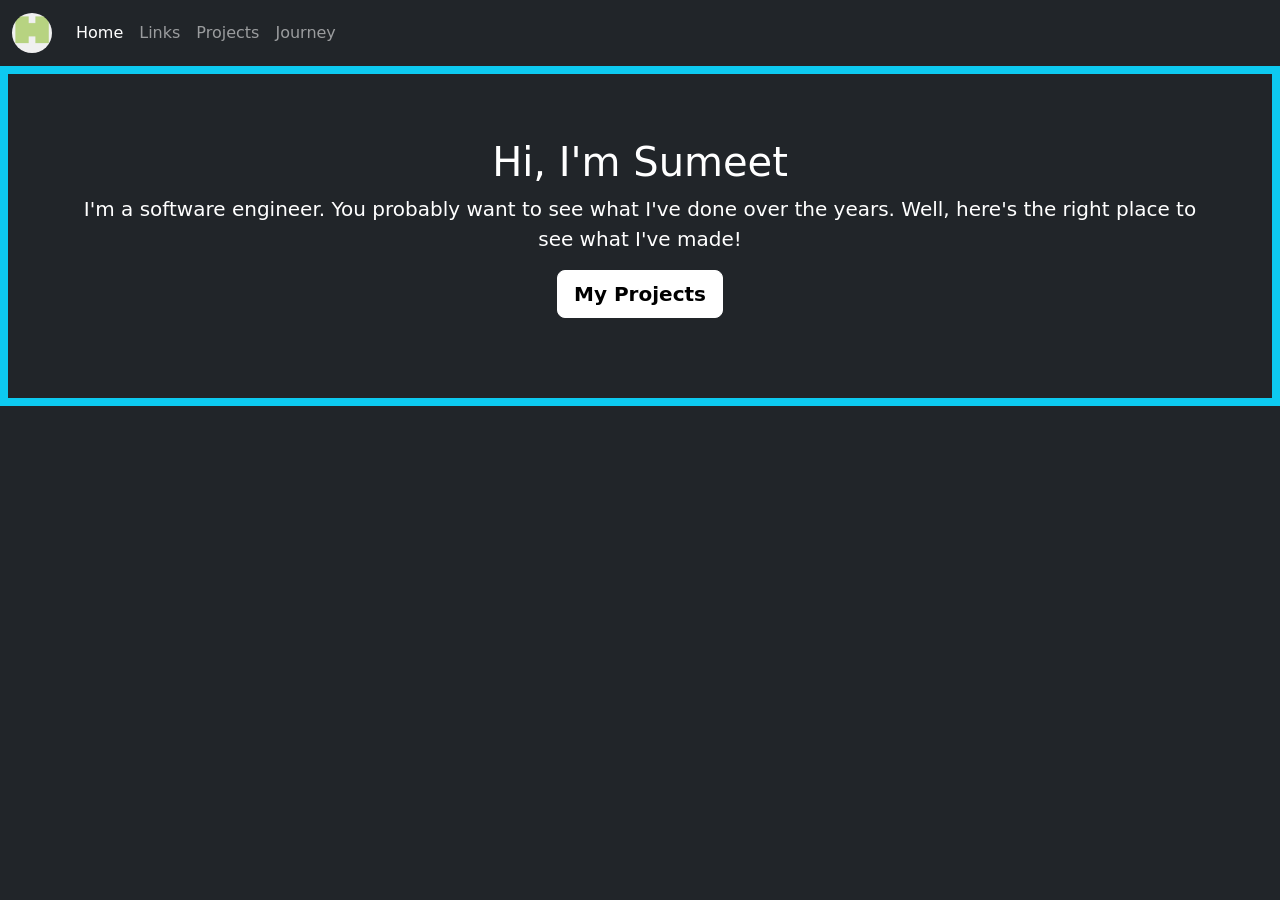
<file: index.html>
<!doctype html>
<html lang="en">
  <head>
    <meta name="viewport" content="width=device-width, initial-scale=1">
    <link href="https://cdn.jsdelivr.net/npm/bootstrap@5.3.8/dist/css/bootstrap.min.css" rel="stylesheet">
    <script src="https://cdn.jsdelivr.net/npm/bootstrap@5.3.8/dist/js/bootstrap.bundle.min.js"></script>
    <title>Sumeet - Home</title>
    <meta charset="'utf-8">
  </head>

  <nav class = "navbar navbar-dark navbar-expand-sm bg-dark sticky-top d-none d-sm-block" style="background-color: black;">
    <div class = "container-fluid" >
      <a class="navbar-brand" href="">
        <img src = "githublogo.png" alt = "Github Logo" style="width: 40px;" class="rounded-pill">
      </a>
      <!-- Links-->
      <div class="navbar-collapse">
      <ul class = "navbar-nav">
        <li class = "nav-item">
          <a class = "nav-link active" href="#">Home</a>
        </li>
        <li class = "nav-item">
          <a class = "nav-link" href="links.html">Links</a>
        </li>
        <li class = "nav-item">
          <a class = "nav-link" href="projects.html">Projects</a>
        </li>
        <li class = "nav-item">
          <a class = "nav-link" href="journey.html">Journey</a>
        </li>
      </ul> 
      </div>
    </div>
  </nav>
  <nav class = "navbar navbar-dark navbar-expand-sm bg-dark sticky-top d-sm-none">
    <div class = "container-fluid" >
      <a class="navbar-brand" href="#">
        <img src = "githublogo.png" alt = "Github Logo" style="width: 40px;" class="rounded-pill">
      </a>
      <!-- Links-->
      <button class="navbar-toggler" type="button" data-bs-toggle="collapse" data-bs-target="#collapsibleNavbar">
      <span class="navbar-toggler-icon"></span>
    </button>
    <div class="collapse navbar-collapse" id="collapsibleNavbar">
      <ul class = "navbar-nav">
        <li class = "nav-item">
          <a class = "nav-link active" href="#">Home</a>
        </li>
        <li class = "nav-item">
          <a class = "nav-link" href="links.html">Links</a>
        </li>
        <li class = "nav-item">
          <a class = "nav-link" href="projects.html">Projects</a>
        </li>
        <li class = "nav-item">
          <a class = "nav-link" href="journey.html">Journey</a>
        </li>
      </ul> 
      </div>
    </div>
  </nav>
  <body class="text-center text-bg-dark">
    <!--
    <div class="container-fluid p-3 my-3 bg-primary">
      <div class="container-fluid bg-info p-2">
        <div class="container"><h1>Home</h1></div>
      </div>
    </div>

    <div class="container-fluid">
      <p class="container bg-info">
        I'm Sumeet, a software & game developer.
        Want to know more about me?
      </p>
    </div>-->
    <div class="container-fluid p-2 bg-info">
    <div class = "cover-container d-flex w-100 h-100 p-3 mx-auto
    flex-column bg-dark">
      <main class="px-5 my-5">
        <h1>Hi, I'm Sumeet</h1>
        <p class = "lead text-center">
          I'm a software engineer. You probably want to see
          what I've done over the years. Well, here's the right
          place to see what I've made!
        </p>
        <p class="lead">
          <a href="projects.html" class="btn btn-lg border-white bg-white fw-bold text-bg-info">My Projects</a>
        </p>

      </main>
    </div>
  </div>
  </body>

</html>
</file>
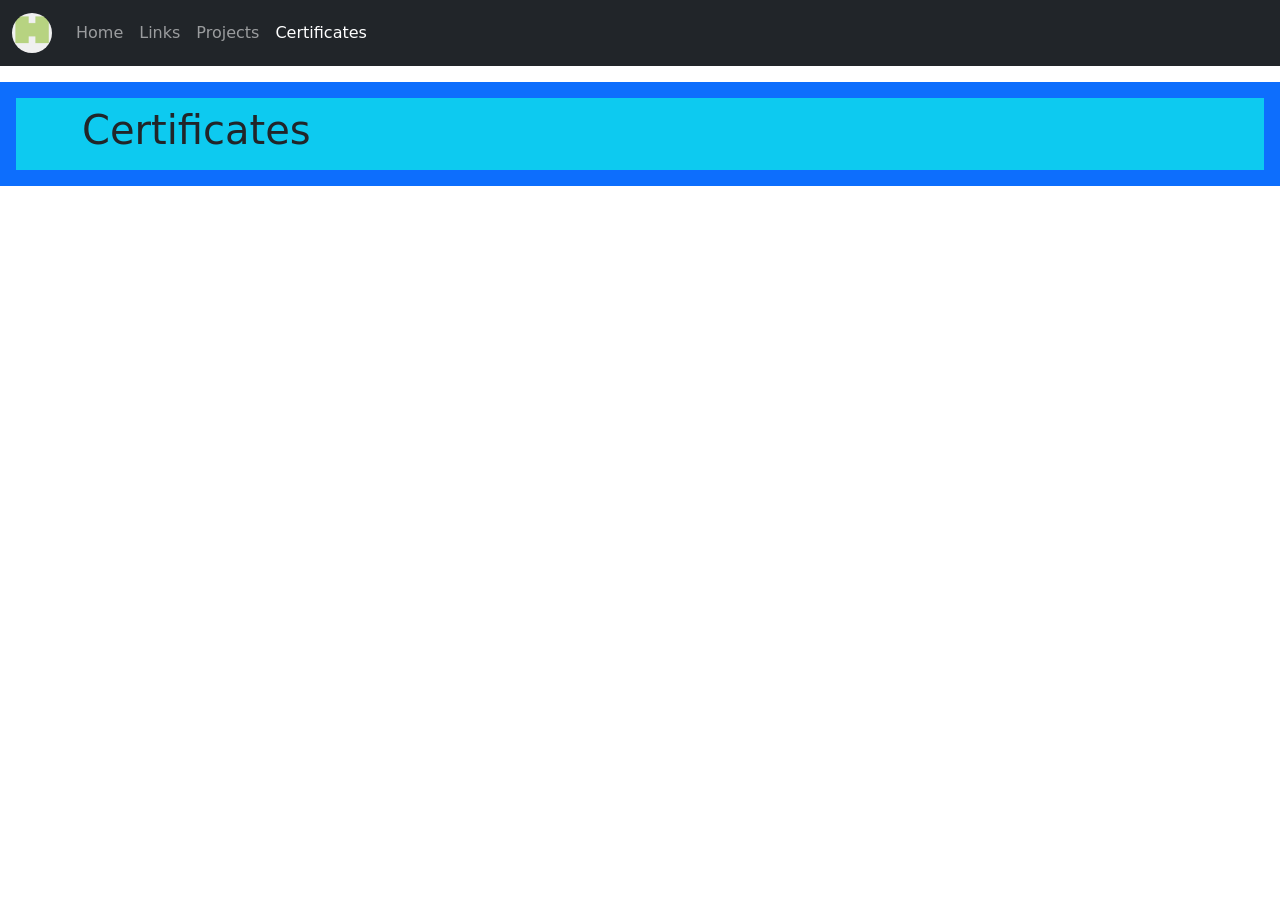
<file: certificates.html>
<!doctype html>
<html lang="en">
  <head>
    <meta name="viewport" content="width=device-width, initial-scale=1">
    <link href="https://cdn.jsdelivr.net/npm/bootstrap@5.3.8/dist/css/bootstrap.min.css" rel="stylesheet">
    <script src="https://cdn.jsdelivr.net/npm/bootstrap@5.3.8/dist/js/bootstrap.bundle.min.js"></script>
    <title>Sumeet - Home</title>
    <meta charset="'utf-8">
  </head>

  <nav class = "navbar navbar-dark navbar-expand-sm bg-dark sticky-top d-none d-sm-block">
    <div class = "container-fluid" >
      <a class="navbar-brand" href="">
        <img src = "githublogo.png" alt = "Github Logo" style="width: 40px;" class="rounded-pill">
      </a>
      <!-- Links-->
      <div class="navbar-collapse">
      <ul class = "navbar-nav">
        <li class = "nav-item">
          <a class = "nav-link" href="index.html">Home</a>
        </li>
        <li class = "nav-item">
          <a class = "nav-link" href="links.html">Links</a>
        </li>
        <li class = "nav-item">
          <a class = "nav-link" href="projects.html">Projects</a>
        </li>
        <li class = "nav-item">
          <a class = "nav-link active">Certificates</a>
        </li>
      </ul> 
      </div>
    </div>
  </nav>
  <nav class = "navbar navbar-dark navbar-expand-sm bg-dark sticky-top d-sm-none">
    <div class = "container-fluid" >
      <a class="navbar-brand" href="#">
        <img src = "githublogo.png" alt = "Github Logo" style="width: 40px;" class="rounded-pill">
      </a>
      <!-- Links-->
      <button class="navbar-toggler" type="button" data-bs-toggle="collapse" data-bs-target="#collapsibleNavbar">
      <span class="navbar-toggler-icon"></span>
    </button>
    <div class="collapse navbar-collapse" id="collapsibleNavbar">
      <ul class = "navbar-nav">
        <li class = "nav-item">
            <a class = "nav-link" href="index.html">Home</a>
        </li>
        <li class = "nav-item">
            <a class = "nav-link" href="links.html">Links</a>
        </li>
        <li class = "nav-item">
            <a class = "nav-link" href="projects.html">Projects</a>
        </li>
        <li class = "nav-item">
            <a class = "nav-link active">Certificates</a>
        </li>
      </ul>
    </div>
    </div>
  </nav>

  <body>

    <div class="container-fluid p-3 my-3 bg-primary">
      <div class="container-fluid bg-info p-2">
        <div class="container"><h1>Certificates</h1></div>
      </div>
    </div>

  </body>
</html>
</file>
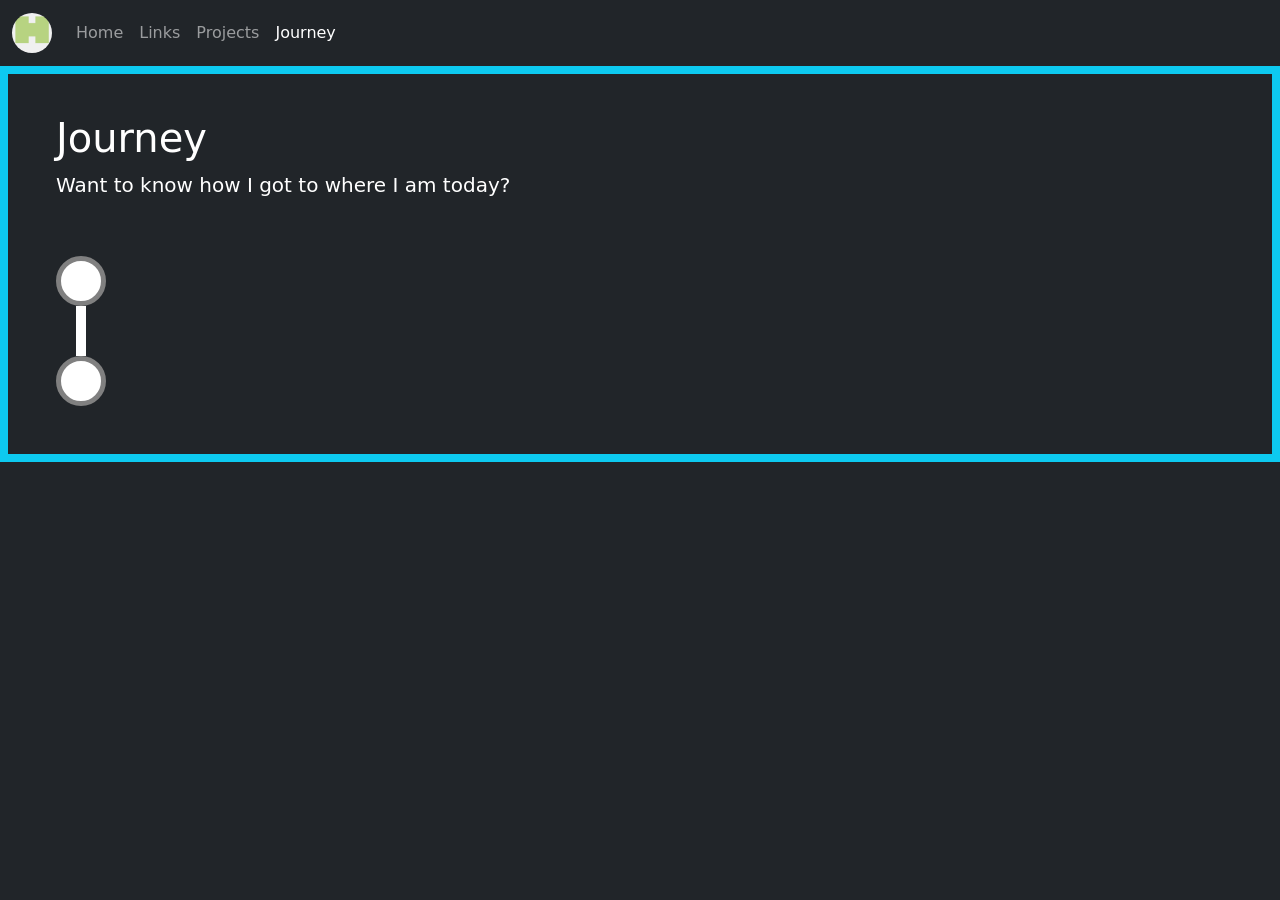
<file: journey.html>
<!doctype html>
<html lang="en">
  <head>
    <meta name="viewport" content="width=device-width, initial-scale=1">
    <link rel="stylesheet" href="journeystyle.css">
    <link href="https://cdn.jsdelivr.net/npm/bootstrap@5.3.8/dist/css/bootstrap.min.css" rel="stylesheet">
    <script src="https://cdn.jsdelivr.net/npm/bootstrap@5.3.8/dist/js/bootstrap.bundle.min.js"></script>
    <title>Sumeet-Journey</title>
    <meta charset="'utf-8">
  </head>

  <nav class = "navbar navbar-dark navbar-expand-sm bg-dark sticky-top d-none d-sm-block">
    <div class = "container-fluid" >
      <a class="navbar-brand" href="">
        <img src = "githublogo.png" alt = "Github Logo" style="width: 40px;" class="rounded-pill">
      </a>
      <!-- Links-->
      <div class="navbar-collapse">
      <ul class = "navbar-nav">
        <li class = "nav-item">
          <a class = "nav-link" href="index.html">Home</a>
        </li>
        <li class = "nav-item">
          <a class = "nav-link" href="links.html">Links</a>
        </li>
        <li class = "nav-item">
          <a class = "nav-link" href="projects.html">Projects</a>
        </li>
        <li class = "nav-item">
          <a class = "nav-link active">Journey</a>
        </li>
      </ul> 
      </div>
    </div>
  </nav>
  <nav class = "navbar navbar-dark navbar-expand-sm bg-dark sticky-top d-sm-none">
    <div class = "container-fluid" >
      <a class="navbar-brand" href="#">
        <img src = "githublogo.png" alt = "Github Logo" style="width: 40px;" class="rounded-pill">
      </a>
      <!-- Links-->
      <button class="navbar-toggler" type="button" data-bs-toggle="collapse" data-bs-target="#collapsibleNavbar">
      <span class="navbar-toggler-icon"></span>
    </button>
    <div class="collapse navbar-collapse" id="collapsibleNavbar">
      <ul class = "navbar-nav">
        <li class = "nav-item">
            <a class = "nav-link" href="index.html">Home</a>
        </li>
        <li class = "nav-item">
            <a class = "nav-link" href="links.html">Links</a>
        </li>
        <li class = "nav-item">
            <a class = "nav-link" href="projects.html">Projects</a>
        </li>
        <li class = "nav-item">
            <a class = "nav-link active">Journey</a>
        </li>
      </ul>
    </div>
    </div>
  </nav>
  
  <body class="bg-dark text-bg-dark">
    <div class="container-fluid p-2 bg-info"><div class="container-fluid bg-dark p-0">
    <!--<div class="container-fluid p-3 bg-primary">
      <div class="container-fluid bg-info p-2">
        <div class="container"><h1>My Journey</h1></div>
      </div>
    </div>-->
    <div class = "cover-container d-flex w-100 h-100 p-4 mx-auto
    flex-column bg-dark text-bg-dark">
      <div class="px-4 my-3">
        <h1>Journey</h1>
        <p class = "lead">
          Want to know how I got to where I am today?
        </p>
      </div>
    </div>
    <main class="px-4">
    <!--<p class="p-4">This page is still under construction, but I'll have something cool soon!</p>-->

    <div class="px-4">
    <div class="circle"></div>
    <div class="px-1"><div class="px-3"><div class="line"></div></div></div>
    <div class="circle"></div>
    </div>

    <div class="p-4"></div>
    </main>


  </div></div>

  </body>
</html>
</file>
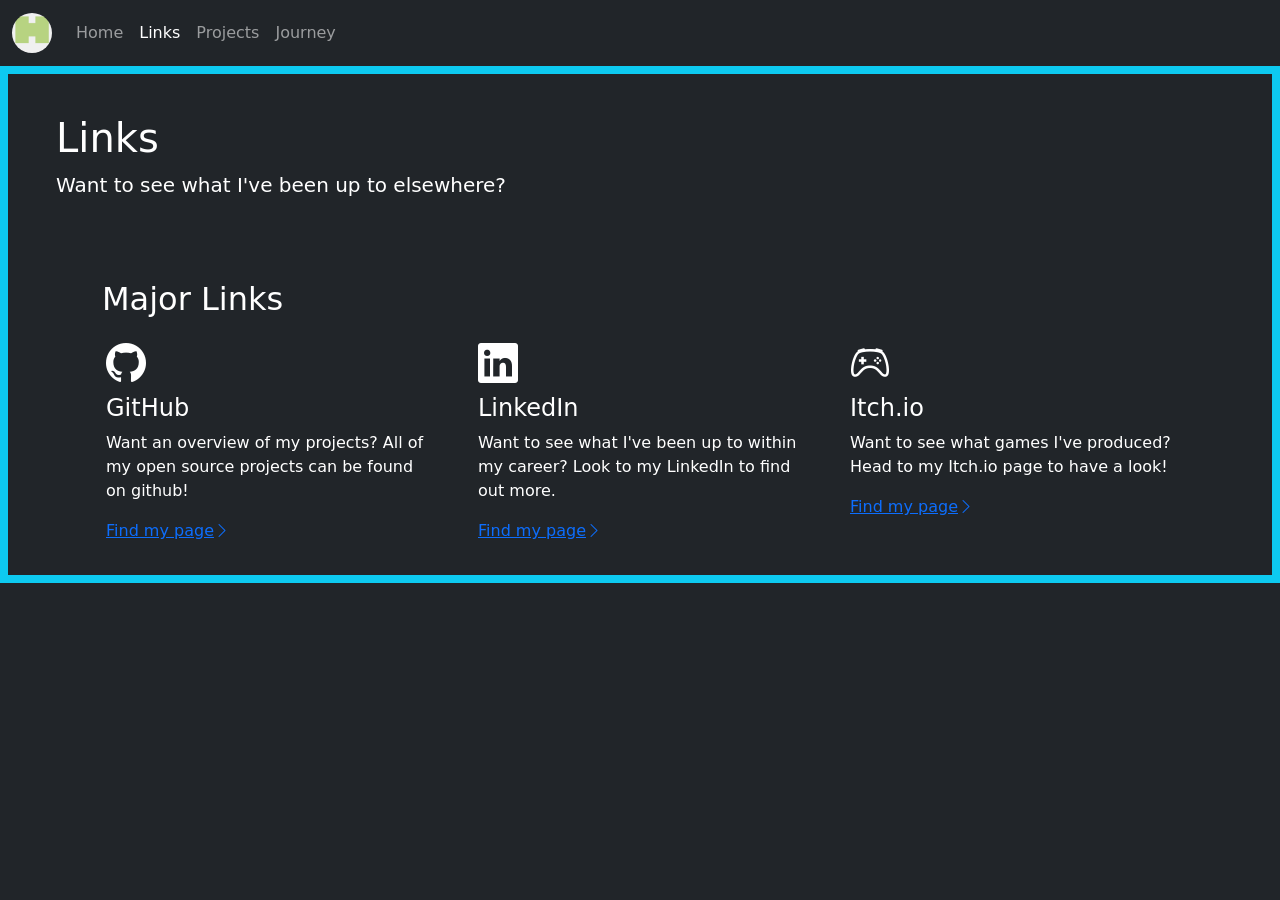
<file: links.html>
<!doctype html>
<html lang="en">
  <head>
    <meta name="viewport" content="width=device-width, initial-scale=1">
    <link href="https://cdn.jsdelivr.net/npm/bootstrap@5.3.8/dist/css/bootstrap.min.css" rel="stylesheet">
    <link rel="stylesheet" href="https://cdn.jsdelivr.net/npm/bootstrap-icons@1.5.0/font/bootstrap-icons.css" />
    <script src="https://cdn.jsdelivr.net/npm/bootstrap@5.3.8/dist/js/bootstrap.bundle.min.js"></script>
    <title>Sumeet - Links</title>
    <meta charset="'utf-8">
  </head>

  <nav class = "navbar navbar-dark navbar-expand-sm bg-dark sticky-top d-none d-sm-block">
    <div class = "container-fluid" >
      <a class="navbar-brand" href="index.html">
        <img src = "githublogo.png" alt = "Github Logo" style="width: 40px;" class="rounded-pill">
      </a>
      <!-- Links-->
      <div class="navbar-collapse">
      <ul class = "navbar-nav">
        <li class = "nav-item">
          <a class = "nav-link" href="index.html">Home</a>
        </li>
        <li class = "nav-item">
          <a class = "nav-link active" href="#">Links</a>
        </li>
        <li class = "nav-item">
          <a class = "nav-link" href="projects.html">Projects</a>
        </li>
        <li class = "nav-item">
          <a class = "nav-link" href="journey.html">Journey</a>
        </li>
      </ul> 
      </div>
    </div>
  </nav>
  <nav class = "navbar navbar-dark navbar-expand-sm bg-dark sticky-top d-sm-none">
    <div class = "container-fluid" >
      <a class="navbar-brand" href="index.html">
        <img src = "githublogo.png" alt = "Github Logo" style="width: 40px;" class="rounded-pill">
      </a>
      <!-- Links-->
      <button class="navbar-toggler" type="button" data-bs-toggle="collapse" data-bs-target="#collapsibleNavbar">
      <span class="navbar-toggler-icon"></span>
    </button>
    <div class="collapse navbar-collapse" id="collapsibleNavbar">
      <ul class = "navbar-nav">
        <li class = "nav-item">
          <a class = "nav-link" href="index.html">Home</a>
        </li>
        <li class = "nav-item">
          <a class = "nav-link active" href="#">Links</a>
        </li>
        <li class = "nav-item">
          <a class = "nav-link" href="projects.html">Projects</a>
        </li>
        <li class = "nav-item">
          <a class = "nav-link" href="journey.html">Journey</a>
        </li>
      </ul> 
      </div>
    </div>
  </nav>

  <body class="bg-dark">
    <!--<div class="container-fluid p-3 bg-primary">
      <div  class="bg-info style="display: inline>
        <h1 style="text-align:center">Links</h1>
      </div>
    </div>-->
  <!--
  <div class="container-fluid p-2 bg-info"><div class="container-fluid bg-dark text-bg-dark p-0">
    <div class="container-fluid p-3 bg-primary">
      <div class="container-fluid bg-info p-2">
        <div class="container"><h1>Links</h1></div>
      </div>
    </div>-->

    
  <div class="container-fluid p-2 bg-info"><div class="container-fluid bg-dark text-bg-dark p-0">

    <div class = "cover-container d-flex w-100 h-100 p-4 mx-auto
    flex-column bg-dark text-bg-dark">
      <div class="px-4 my-3">
        <h1>Links</h1>
        <p class = "lead">
          Want to see what I've been up to elsewhere?
        </p>
      </div>
    </div>

    <div class="container px-4 py-4">
      <h2 class = "px-2">Major Links</h2>
      <div class ="row row-cols-1 row-cols-sm-2 row-cols-md-3">
        <div class="feature col p-2 px-4">
          <div class = "feature-icon d-inline-flex fs-1 align-items-center justify-content-center">
          <i class="bi-github"></i>
          </div>
          <h4>GitHub</h4>
          <p>Want an overview of my projects?
            All of my open source projects can be found on github!</p>
          <a href="https://github.com/sumeetsbrar">Find my page<i class="bi bi-chevron-right"></i> </a>
        </div>


        <div class="feature col p-2 px-4">
          <div class = "feature-icon fs-1">
            <i class="bi-linkedin"></i>
          </div>
          <h4>LinkedIn</h4>
          <p>Want to see what I've been up to within my career? Look to my LinkedIn to find out more.</p>
          <a href="https://www.linkedin.com/in/sumeet-s-brar">Find my page<i class="bi bi-chevron-right"></i> </a>
        </div>

        <div class="feature col p-2 px-4">
          <div class = "feature-icon fs-1">
            <i class="bi-controller"></i>
          </div>
          <h4>Itch.io</h4>
          <p>Want to see what games I've produced? Head to my Itch.io page to have a look!</p>
          <a href="https://sumeetsbrar.itch.io/">Find my page<i class="bi bi-chevron-right"></i> </a>
        </div>
        
      </div>
    </div>

  </div></div>
  </body>
</html>
</file>
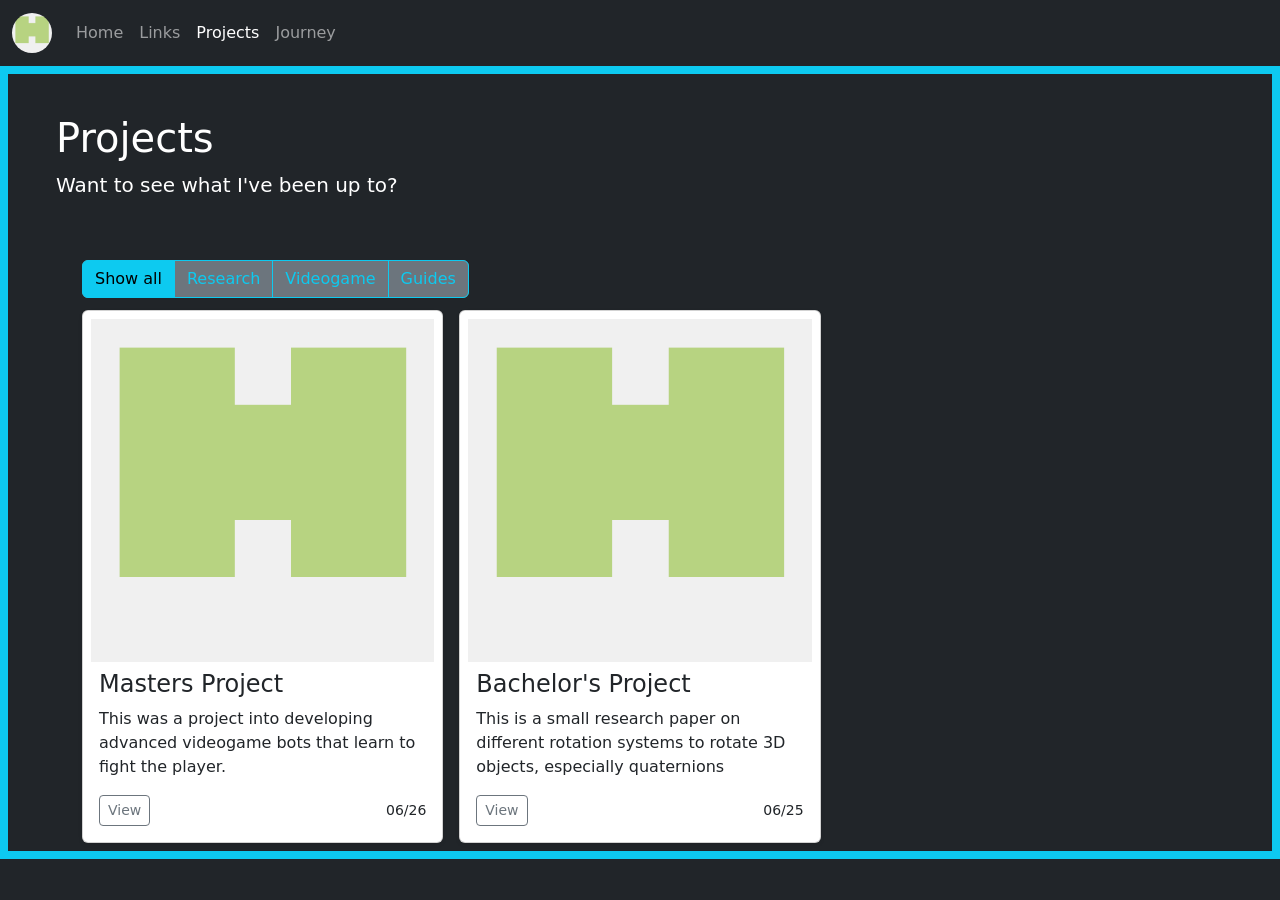
<file: projects.html>
<!doctype html>
<html lang="en">
  <head>
    <meta name="viewport" content="width=device-width, initial-scale=1">
    <link href="https://cdn.jsdelivr.net/npm/bootstrap@5.3.8/dist/css/bootstrap.min.css" rel="stylesheet">
    <script src="https://cdn.jsdelivr.net/npm/bootstrap@5.3.8/dist/js/bootstrap.bundle.min.js"></script>
    <title>Sumeet - Projects</title>
    <meta charset="'utf-8">
    <style>
      
      .col{
        display: none;
      }
      .show {
        display: block;
      }
    </style>
  </head>

  <nav class = "navbar navbar-dark navbar-expand-sm bg-dark sticky-top d-none d-sm-block">
    <div class = "container-fluid" >
      <a class="navbar-brand" href="index.html">
        <img src = "githublogo.png" alt = "Github Logo" style="width: 40px;" class="rounded-pill">
      </a>
      <!-- Links-->
      <div class="navbar-collapse">
      <ul class = "navbar-nav">
        <li class = "nav-item">
          <a class = "nav-link" href="index.html">Home</a>
        </li>
        <li class = "nav-item">
          <a class = "nav-link" href="links.html">Links</a>
        </li>
        <li class = "nav-item">
          <a class = "nav-link active" href="#">Projects</a>
        </li>
        <li class = "nav-item">
          <a class = "nav-link" href="journey.html">Journey</a>
        </li>
      </ul> 
      </div>
    </div>
  </nav>
  <nav class = "navbar navbar-dark navbar-expand-sm bg-dark sticky-top d-sm-none">
    <div class = "container-fluid" >
      <a class="navbar-brand" href="index.html">
        <img src = "githublogo.png" alt = "Github Logo" style="width: 40px;" class="rounded-pill">
      </a>
      <!-- Links-->
      <button class="navbar-toggler" type="button" data-bs-toggle="collapse" data-bs-target="#collapsibleNavbar">
      <span class="navbar-toggler-icon"></span>
    </button>
    <div class="collapse navbar-collapse" id="collapsibleNavbar">
      <ul class = "navbar-nav">
        <li class = "nav-item">
          <a class = "nav-link" href="index.html">Home</a>
        </li>
        <li class = "nav-item">
          <a class = "nav-link" href="links.html">Links</a>
        </li>
        <li class = "nav-item">
          <a class = "nav-link active" href="#">Projects</a>
        </li>
        <li class = "nav-item">
          <a class = "nav-link" href="journey.html">Journey</a>
        </li>
      </ul> 
      </div>
    </div>
  </nav>

  <body class="bg-dark">
    <div class="container-fluid p-2 bg-info"><div class="container-fluid bg-dark p-0">
    <!--<div class="container-fluid p-3 bg-dark">
      <div class="container-fluid bg-info p-2">
        <div class="container-fluid"><h1>Projects</h1></div>
      </div>
    </div>-->

    <div class = "cover-container d-flex w-100 h-100 p-4 mx-auto
    flex-column bg-dark text-bg-dark">
      <div class="px-4 my-3">
        <h1>Projects</h1>
        <p class = "lead">
          Want to see what I've been up to?
        </p>
      </div>
    </div>

    <div class="container py-1">
    <div class="btn-group bg-secondary" id="buttonSet">
      <a type="button" class= "btn btn-outline-info active" onclick="filterSelection('all')">Show all</a>
      <a type="button" class= "btn btn-outline-info" onclick="filterSelection('tR')">Research</a>
      <a type="button" class= "btn btn-outline-info" onclick="filterSelection('tV')">Videogame</a>
      <a type="button" class= "btn btn-outline-info" onclick="filterSelection('tP')">Guides</a>
    </div>
    </div>

    <div class="album py-2">
    <div class="container">
    <div class ="row row-cols-1 row-cols-sm-2 row-cols-md-3 g-3">
      <!--Template Class:
      <div class="col tR tV">
        <div class="card shadow-sm p-2">
          <img src = "githublogo.png" style="width: 100%;">
          <div class ="card-body p-2">
            <h4>Project 1</h4>
            <p>Project info</p>

            <div class="d-flex justify-content-between align-items-center">
              <div class="btn-group">
              <a type="button" class = "btn btn-sm btn-outline-secondary"
              href="">View</a>
              </div>
              <small class="text body-secondary">11/26</small>
            </div>
          </div>
        </div>
      </div>
      -->
      <div class="col tR tV">
        <div class="card shadow-sm p-2">
          <img src = "githublogo.png" style="width: 100%;">
          <div class ="card-body p-2">
            <h4>Masters Project</h4>
            <p>This was a project into developing advanced videogame bots that learn to fight the player.</p>

            <div class="d-flex justify-content-between align-items-center">
              <div class="btn-group">
              <a type="button" class = "btn btn-sm btn-outline-secondary" 
              href="https://github.com/sumeetsbrar/Masters-Research-Project---Machine-Learning-In-Videogames">View</a>
              </div>
              <small class="text body-secondary">06/26</small>
            </div>
          </div>
        </div>
      </div>
      <div class="col tR">
        <div class="card shadow-sm p-2">
          <img src = "githublogo.png" style="width: 100%;">
          <div class ="card-body p-2">
            <h4>Bachelor's Project</h4>
            <p>This is a small research paper on different
              rotation systems to rotate 3D objects, especially quaternions
            </p>

            <div class="d-flex justify-content-between align-items-center">
              <div class="btn-group">
              <a type="button" class = "btn btn-sm btn-outline-secondary" 
              href="https://github.com/sumeetsbrar/Bachelors-Research-Project---Quaternions">View</a>
              </div>
              <small class="text body-secondary">06/25</small>
            </div>
          </div>
        </div>
      </div>

    </div>
    </div>
    </div>

    </div></div>
  <script src="JavaScript/projectsort.js"></script>
  </body>


</html>
</file>
<file: journeystyle.css>
.circle {
    height: 50px;
    width: 50px;
    background-color: white;
    border-radius: 50%;
    border: 5px solid gray;
}

.line{
    height:50px;
    width: 10px;
    background-color: white;
    border: 5px solid white;
}
</file>
